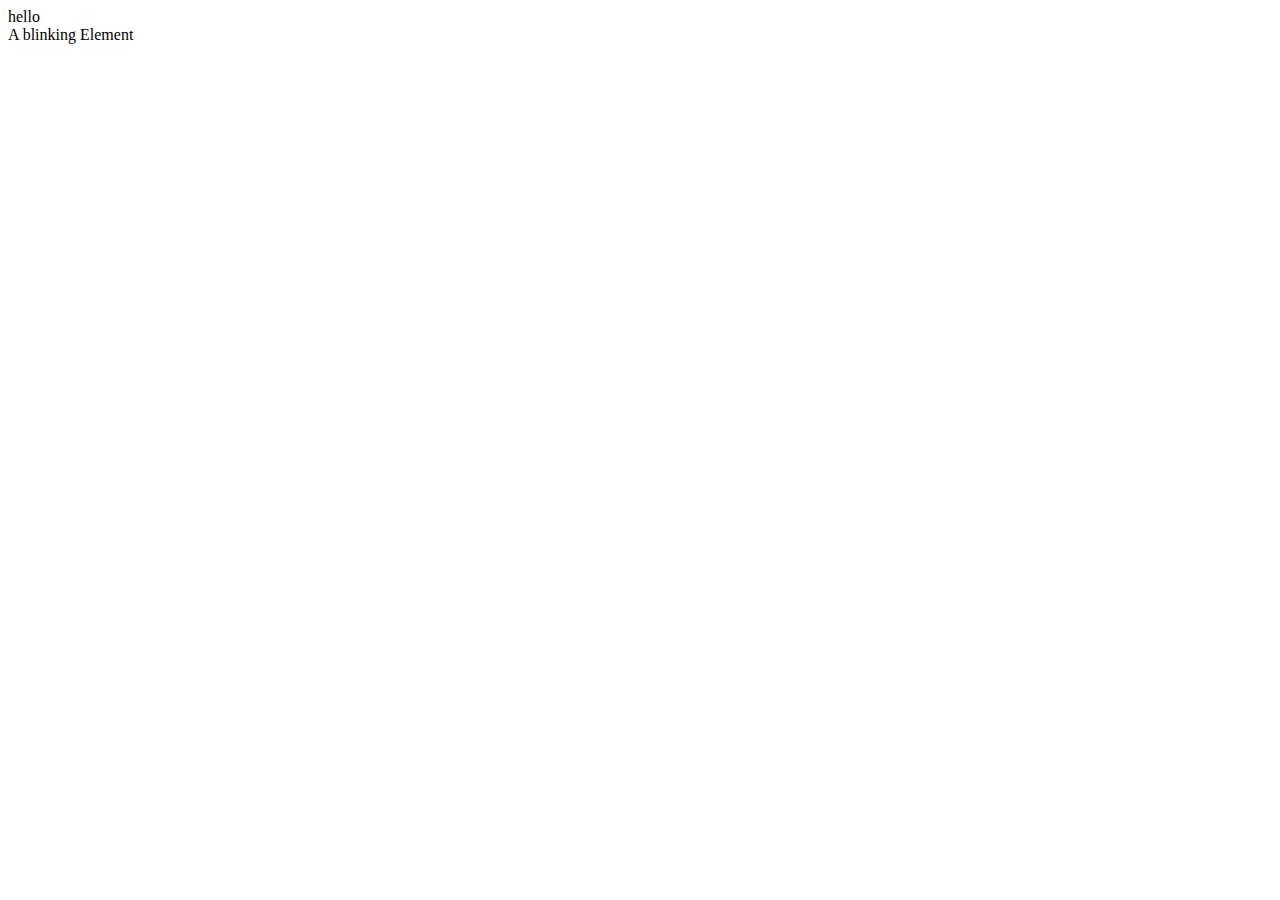
<file: index.html>
<!DOCTYPE html>
<html lang="en">

<head>
    <meta charset="UTF-8">
    <meta name="viewport" content="width=device-width, initial-scale=1.0">
    <title>Document</title>
</head>

<body>
    hello
    <!-- comment hhahha -->
    <!-- <div id="name">
        <h1>Headline!</h1>
        <p>Martians attack people!</p>
    </div> -->
    <!-- <div id="elem1">

    </div>
    <div id="elem2"> -->

    <!-- </div> -->
    <div id="elem">A blinking Element</div>
    <script>
        setInterval(() => elem.hidden = !elem.hidden, 1000);
        // let name = prompt("name", "<b>Winnie-the-Pooh!</b>");
        // let elem1 = document.getElementById("elem1");
        // let elem2 = document.getElementById("elem2");

        // elem1.innerHTML = name;
        // elem2.textContent = name;


        // let elem = document.getElementById("name");
        // alert(elem.innerHTML)
        // alert(elem.textContent);
        // let element1 = document.body.firstChild;
        // alert(element1.data);
        // // let alement2 = document.body.nextSibling;
        // // alert(alement2.data)
        // let elem = document.getElementById("name")
        // alert(elem.innerHTML)

        //     // elem.style.background = "red";

        // // let elem2 = document.getElementById("elem2")
        // // elem2.style.background = "blue"
        // // elem2.style.width = "200px"
        // let matter = document.querySelectorAll('.elem');
        // for (let matt of matter) {
        //     matt.style.background = "brown";
        // }
        // // console.log(document.body.constructor.name)
        // // console.log(document.body)
        // // console.log(document.body instanceof Node)
        // // console.log(document.body instanceof Object)
        // // console.log(document.body instanceof HTMLBodyElement)
        // // console.dir(document.body)
        // // console.log(elem)
        // // console.dir(elem)
        // console.log(elem.nodeName)
        // console.log(document.body.nodeName)
        // console.log(document.body.tagName)
        // console.log(elem.tagName)

        console.log(document.body.firstChild.tagName);
        console.log(document.body.firstChild.nodeName);
    </script>

</body>

</html>
</file>
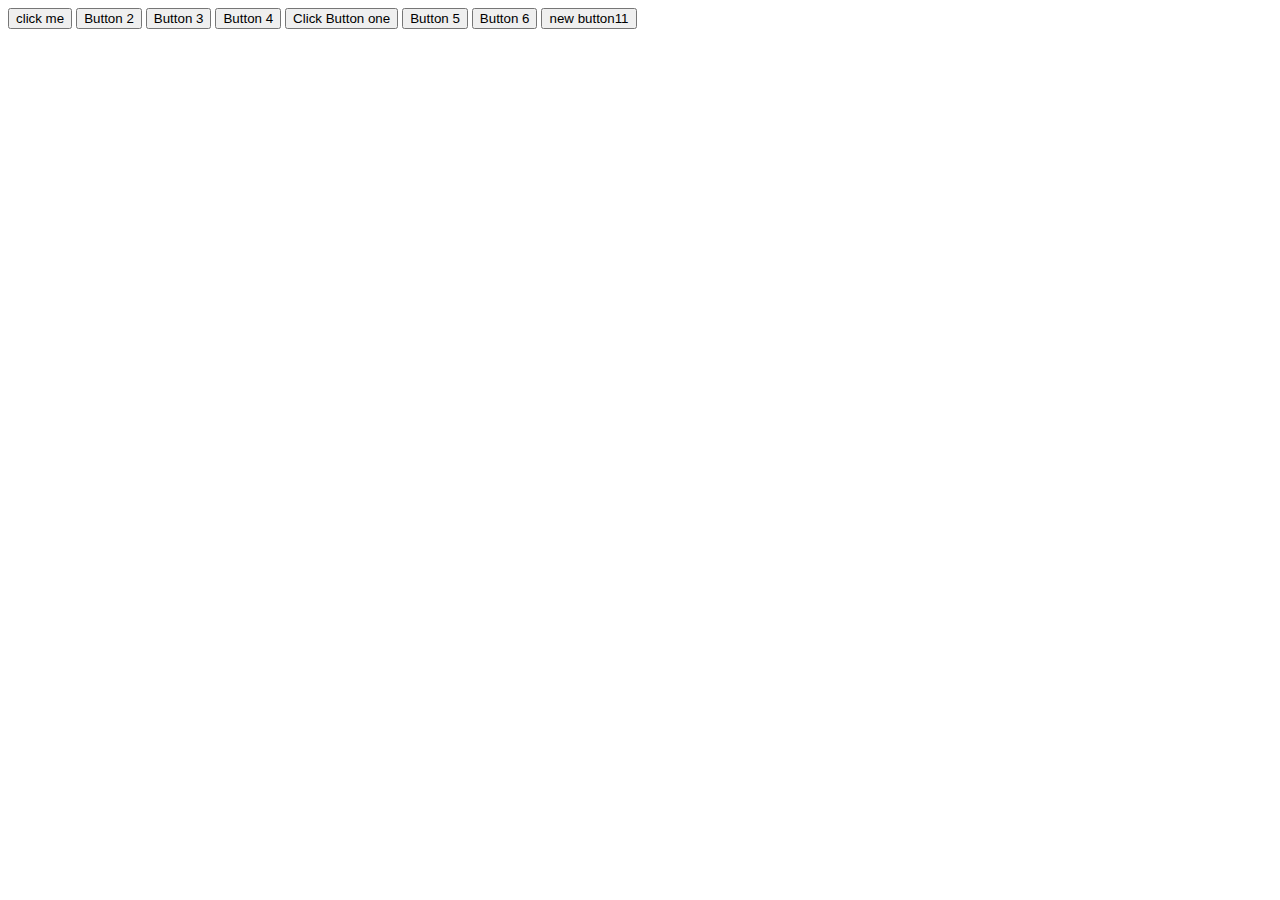
<file: events/index.html>
<!DOCTYPE html>
<html lang="en">

<head>
    <meta charset="UTF-8">
    <meta name="viewport" content="width=device-width, initial-scale=1.0">
    <title>Document</title>
</head>

<body>
    <!-- // attribute names are case sensitive -->
    <input value="click me" OnClIcK="countPoints()" type="button">
    <!-- setting onclick with DOM -->
    <input value="Button 2" type="button" id="button2">
    <!-- handler with JavaScript overwrites handler with HTML  -->
    <input value="Button 3" type="button" id="button3" onclick="alert('clickhtml')">
    <!-- removing a handler -->
    <input value="Button 4" type="button" id="button4" onclick="alert('clickhtml')">
    <!-- this inside the handler function -->
    <button onclick="alert(this.innerHTML)">Click Button one</button>
    <!-- saythanks() in HTML but saythanks in JS -->
    <button onclick="saythanks()">Button 5</button>
    <!-- For JS  -->
    <button id="button6">Button 6</button>
    <!-- don't use setAttribute for handler   -->
    <input id="input11" value="new button11" type="button">

    <script>
        button2.onclick = function() {
            alert('click!')
        }

        function countPoints() {
            for (let i = 0; i < 10; i++) {
                alert("Rabbit Number :" + i);
            }
        }

        button3.onclick = function() {
            alert('clickJS!')
        }

        button4.onclick = null;

        function saythanks() {
            alert('Thanks')
        }

        button6.onclick = saythanks;
        // <!-- don't use setAttribute for handler   -->
        document.body.setAttribute('onclick', function() {
                alert('doesnt matter');
            }) // doesn't work why?
            // setAttribute are always string
            // function become string
            // addEventListner allows multiple responses to a single event
        input11.addEventListener("click", () => {
            alert('hi from add EventListner')
        });
        // removing eventListner
        input11.removeEventListener("click", () => alert('hi from add event listner'))
            // doesn;t work why?  bcz both functon are different
            //store function in variable

        function handler() {
            alert('hi from eventListner again')
        }
        input11.addEventListener("click", handler);
        // now passing function with same variable will work
        input11.removeEventListener("click", handler);
        // some events can't be assigned with DOM property
        // onDOMContentLoaded
        document.onDOMContentLoaded = function() {
                alert("DOM built")

            }
            // this works
        document.addEventListener("DOMContentLoaded", function() {
            alert("DOM built")
        })
    </script>
</body>

</html>
</file>
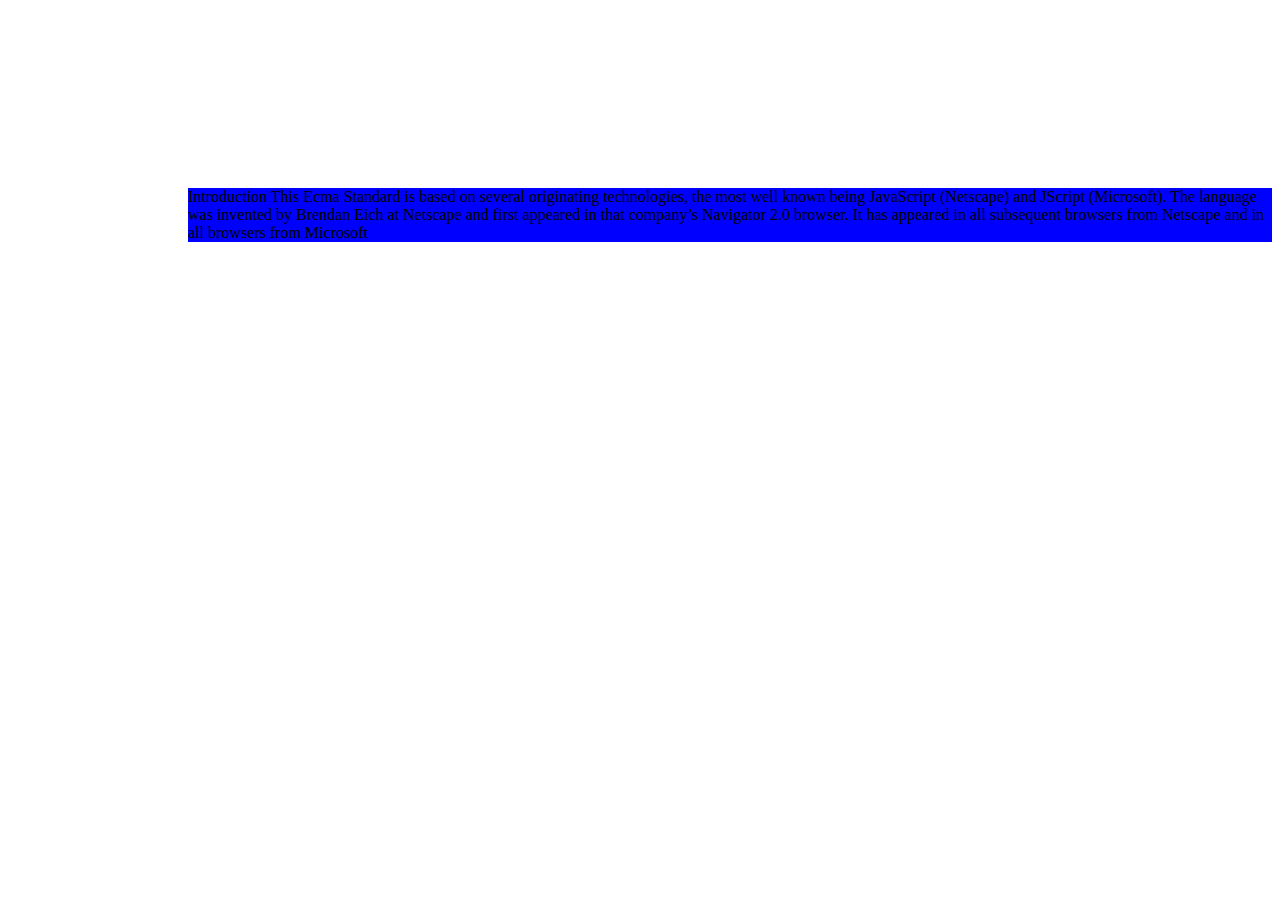
<file: geometry/index.html>
<!DOCTYPE html>
<html lang="en">

<head>
    <meta charset="UTF-8">
    <meta name="viewport" content="width=device-width, initial-scale=1.0">
    <title>Document</title>
</head>

<body>
    <main style="position: relative; background-color: rgb(148, 102, 43);" id="main">
        <div id="example" style="position: absolute; left: 180px; top: 180px; background-color: blue;">
            Introduction This Ecma Standard is based on several originating technologies, the most well known being JavaScript (Netscape) and JScript (Microsoft). The language was invented by Brendan Eich at Netscape and first appeared in that company’s Navigator
            2.0 browser. It has appeared in all subsequent browsers from Netscape and in all browsers from Microsoft
        </div>

    </main>

    <script>
        alert(example.offsetParent.id)
        alert(example.offsetLeft);
        alert(example.offsetTop);
    </script>
</body>

</html>
</file>
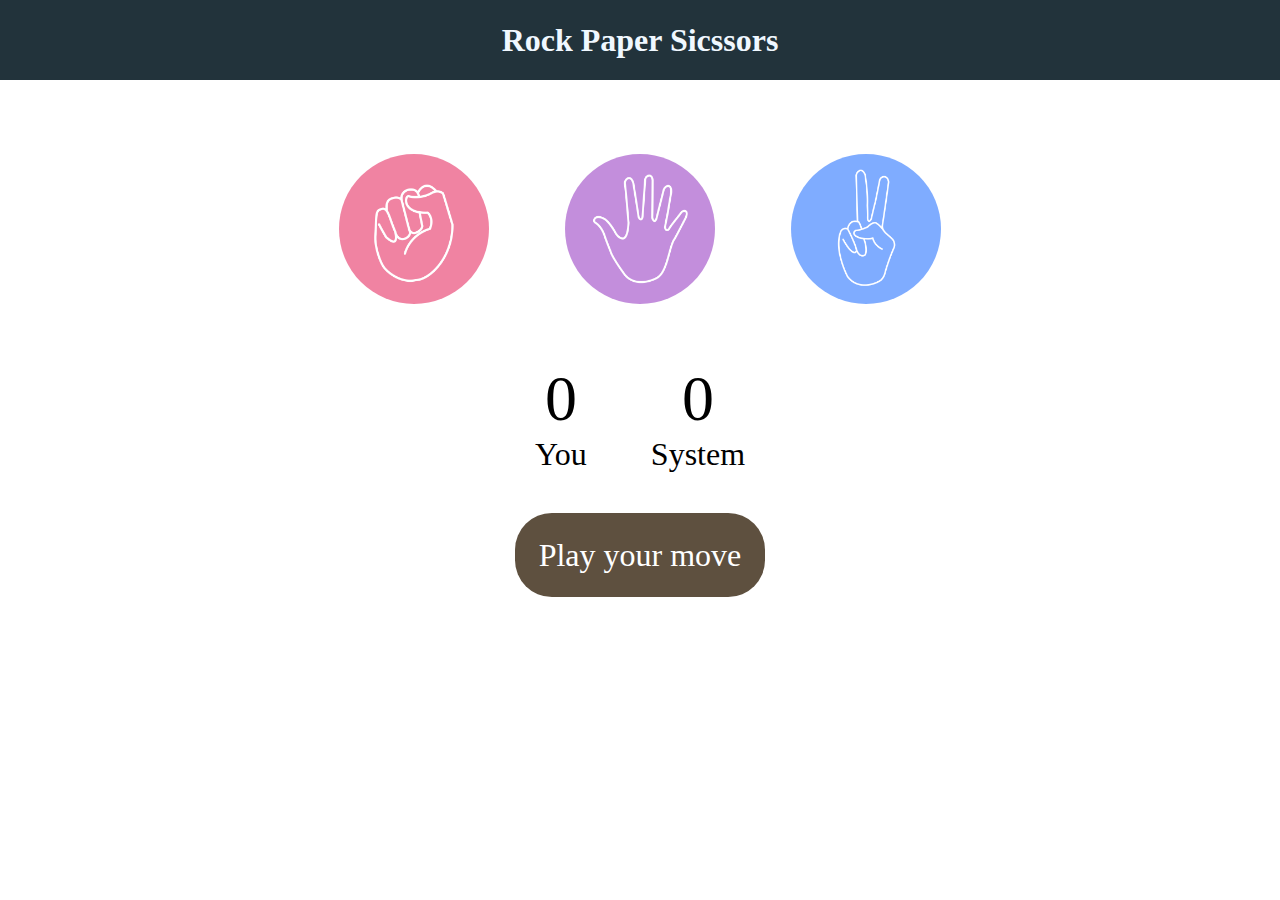
<file: myProjects/rock-paper-scissor/index.html>
<!DOCTYPE html>
<html lang="en">

<head>
    <meta charset="UTF-8">
    <meta name="viewport" content="width=device-width, initial-scale=1.0">
    <link rel="stylesheet" href="styles.css">
    <title>Rock Paper Sicssors Game</title>
</head>

<body>
    <h1>Rock Paper Sicssors</h1>
    <div class="choices">
        <div class="choice" id="rock">
            <img src="images\rock.png" alt="Rock">
        </div>
        <div class="choice" id="paper">
            <img src="images\paper.png" alt="Rock">
        </div>
        <div class="choice" id="scissors">
            <img src="images\scissors.png" alt="Rock">
        </div>
    </div>

    <div class="score-board">
        <div class="score">
            <p id="user-score">0</p>
            <p>You</p>
        </div>
        <div class="score">
            <p id="computer-score">0</p>
            <p>System</p>
        </div>
    </div>

    <div class="msg-container">
        <p id="msg">Play your move</p>
    </div>
    <script src="app.js"></script>
</body>

</html>
</file>
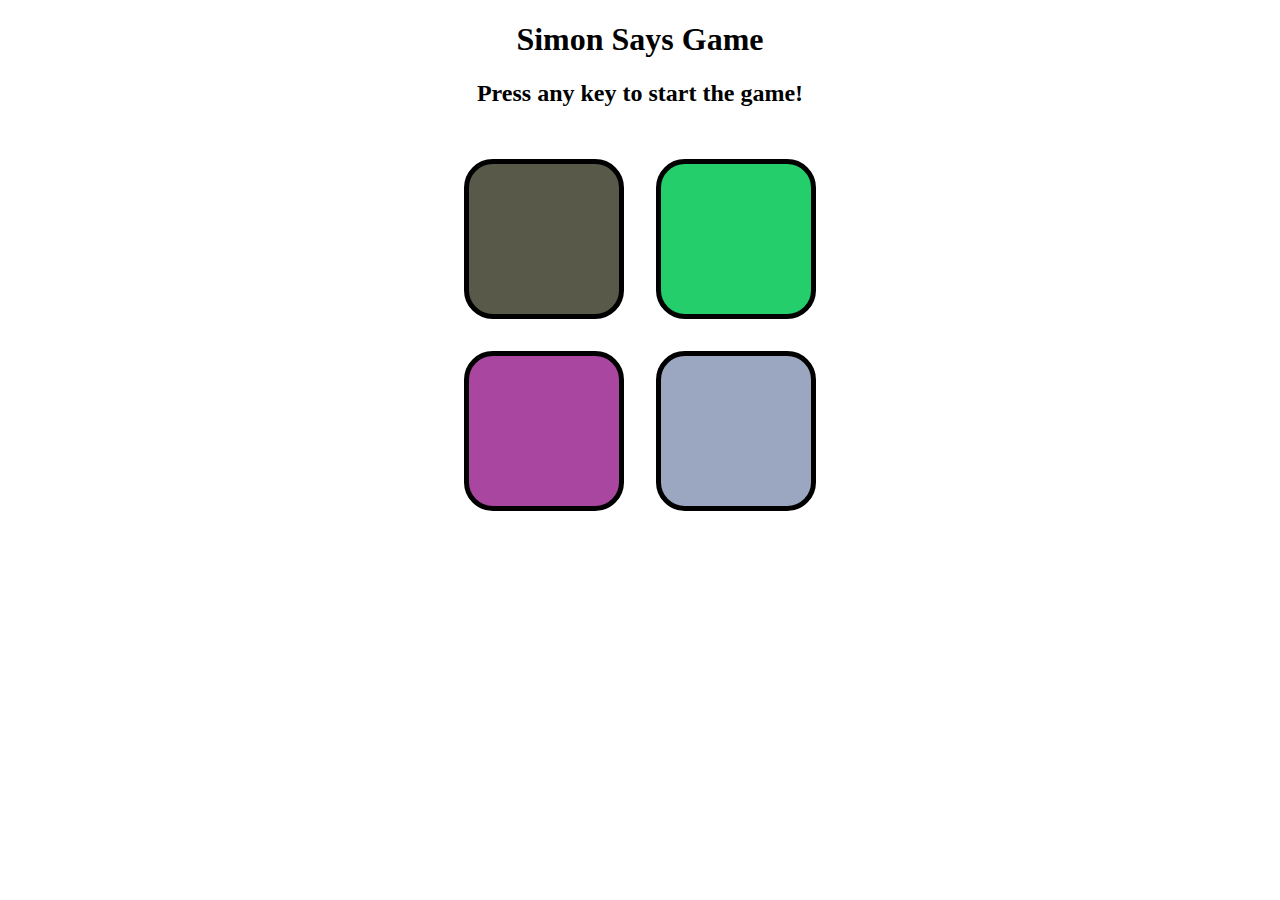
<file: myProjects/simon's_game/index.html>
<!DOCTYPE html>
<html lang="en">

<head>
    <meta charset="UTF-8">
    <meta name="viewport" content="width=device-width, initial-scale=1.0">
    <title>Simon Says Game</title>
    <link rel="stylesheet" href="style.css">

</head>

<body>

    <h1>Simon Says Game</h1>
    <h2>Press any key to start the game!</h2>
    <h3></h3>
    <div class="btn-container">
        <div class="line-one">
            <div class="btn gunmetal" type="button" id="gunmetal"></div>
            <div class="btn purple" type="button" id="purple"></div>
        </div>
        <div class="line-two">
            <div class="btn emerald" type="button" id="emerald"></div>
            <div class="btn gray" type="button" id="gray"></div>
        </div>
    </div>
    <script src="app.js"></script>


</body>

</html>
</file>
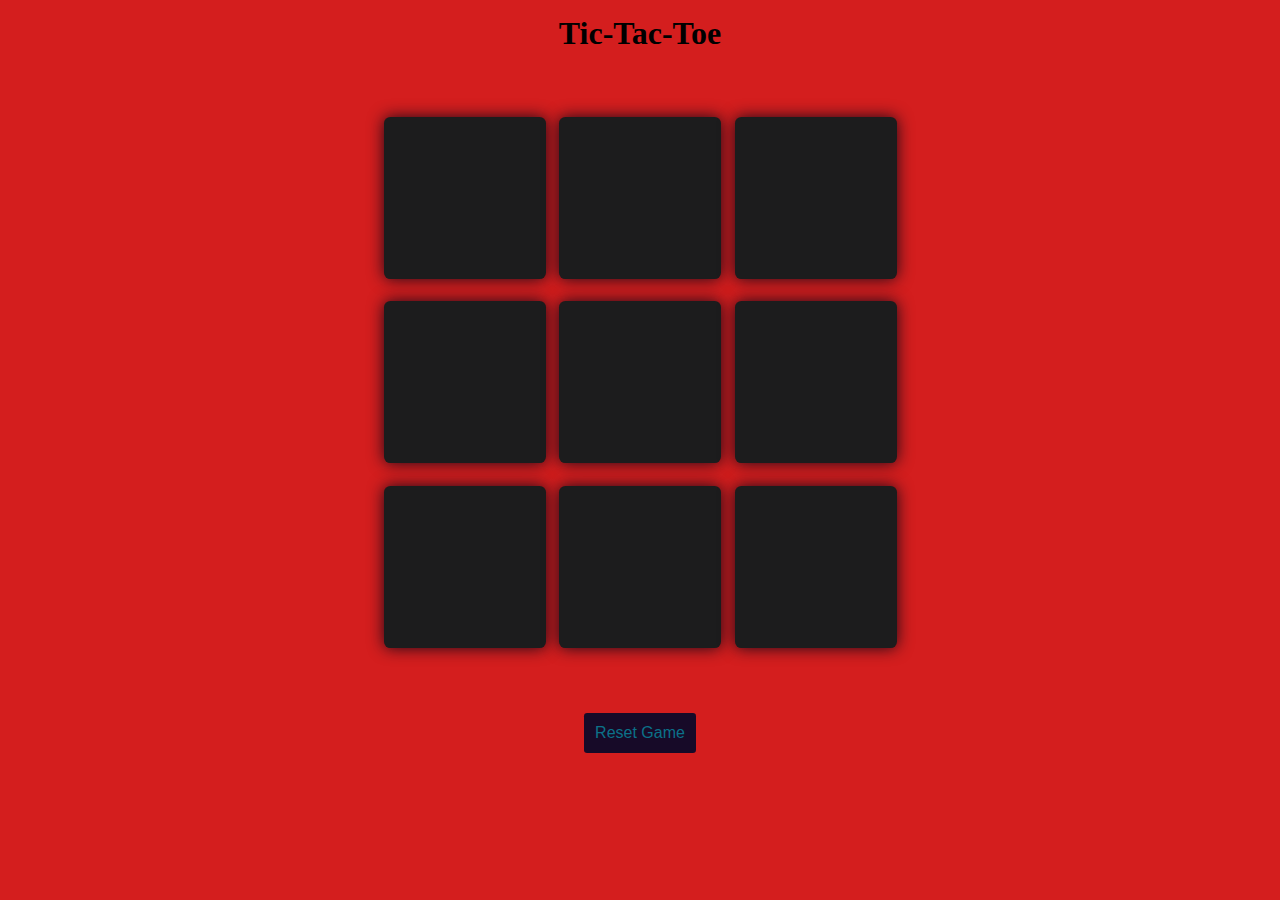
<file: myProjects/tic-tac-toe/index.html>
<!DOCTYPE html>
<html lang="en">

<head>
    <meta charset="UTF-8">
    <meta name="viewport" content="width=device-width, initial-scale=1.0">
    <title>Document</title>
    <link rel="stylesheet" href="style.css">
</head>

<body>
    <div class="msg-container hide">
        <p id="msg">WINNER!</p>
        <button id="newBtn">New Game</button>
    </div>

    <main>
        <h1>Tic-Tac-Toe</h1>
        <div class="container">
            <div class="game">
                <button class="box"></button>
                <button class="box"></button>
                <button class="box"></button>
                <button class="box"></button>
                <button class="box"></button>
                <button class="box"></button>
                <button class="box"></button>
                <button class="box"></button>
                <button class="box"></button>

            </div>

        </div>
        <button id="reset">Reset Game</button>
    </main>
    <script src="app.js"></script>
</body>

</html>
</file>
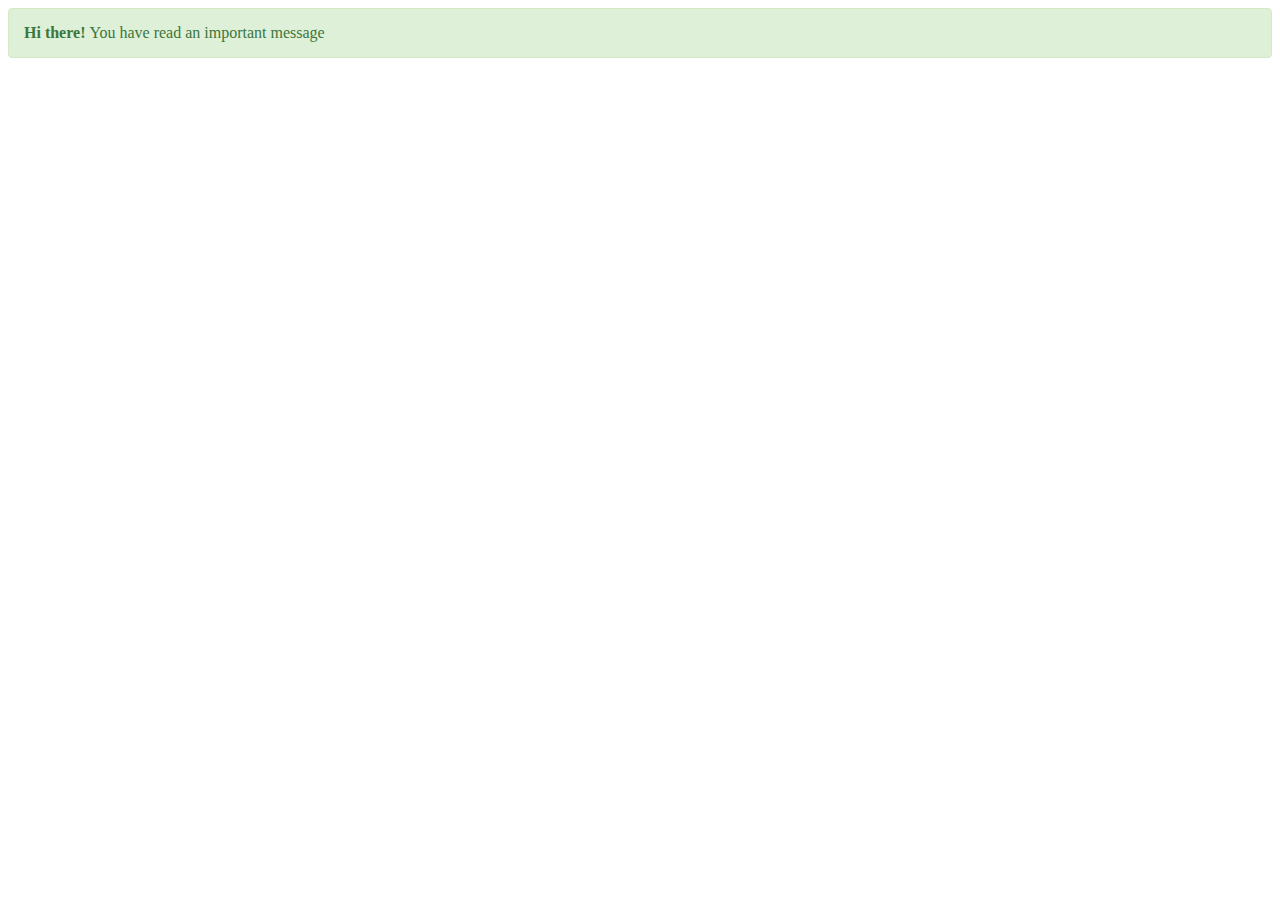
<file: newCreation.html>
<!DOCTYPE html>
<html lang="en">

<head>
    <meta charset="UTF-8">
    <meta name="viewport" content="width=device-width, initial-scale=1.0">
    <title>Document</title>
    <style>
        .alert {
            padding: 15px;
            border: 1px solid #d6e9c6;
            border-radius: 4px;
            color: #3c763d;
            background-color: #dff0d8;
        }
    </style>
</head>

<body>
    <script>
        let div = document.createElement('div')
        div.className = "alert"
        div.innerHTML = "<strong> Hi there! </strong> You have read an important message"

        let textNode = document.createTextNode('here I am')
        document.body.append(div)
    </script>
</body>

</html>
</file>
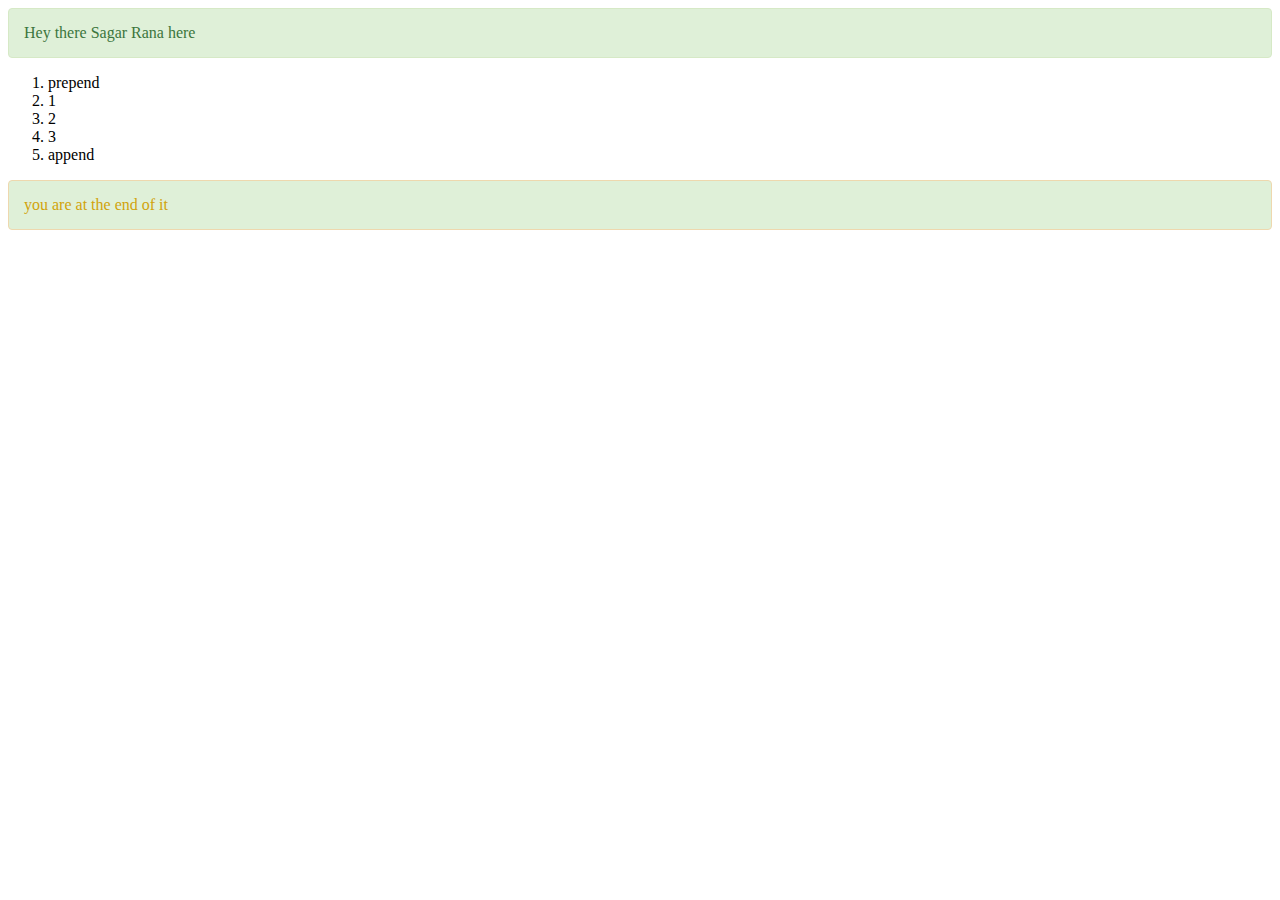
<file: boxOffice/index1.html>
<!DOCTYPE html>
<html lang="en">

<head>
    <meta charset="UTF-8">
    <meta name="viewport" content="width=device-width, initial-scale=1.0">
    <title>Document</title>
    <style>
        .sagar {
            padding: 15px;
            border: 1px solid #d6e9c6;
            border-radius: 4px;
            color: #3c763d;
            background-color: #dff0d8;
        }
        
        .sagar2 {
            padding: 15px;
            border: 1px solid rgb(238, 216, 174);
            border-radius: 4px;
            color: #d1a30a;
            background-color: #dff0d8;
        }
    </style>
</head>

<body>
    <ol id="ol">
        <li>1</li>
        <li>2</li>
        <li>3</li>

    </ol>

    <script>
        let div = document.createElement('div');
        div.innerHTML = "Hey there Sagar Rana here";
        div.className = "sagar"

        let div2 = document.createElement('div');
        div2.innerHTML = "you are at the end of it";
        div2.className = "sagar2"

        let liFirst = document.createElement('li');
        liFirst.innerHTML = 'prepend';
        ol.prepend(liFirst)

        let liLast = document.createElement('li')
        liLast.innerHTML = "append";
        ol.append(liLast)
        ol.before(div)
        ol.after(div2)
    </script>
</body>

</html>
</file>
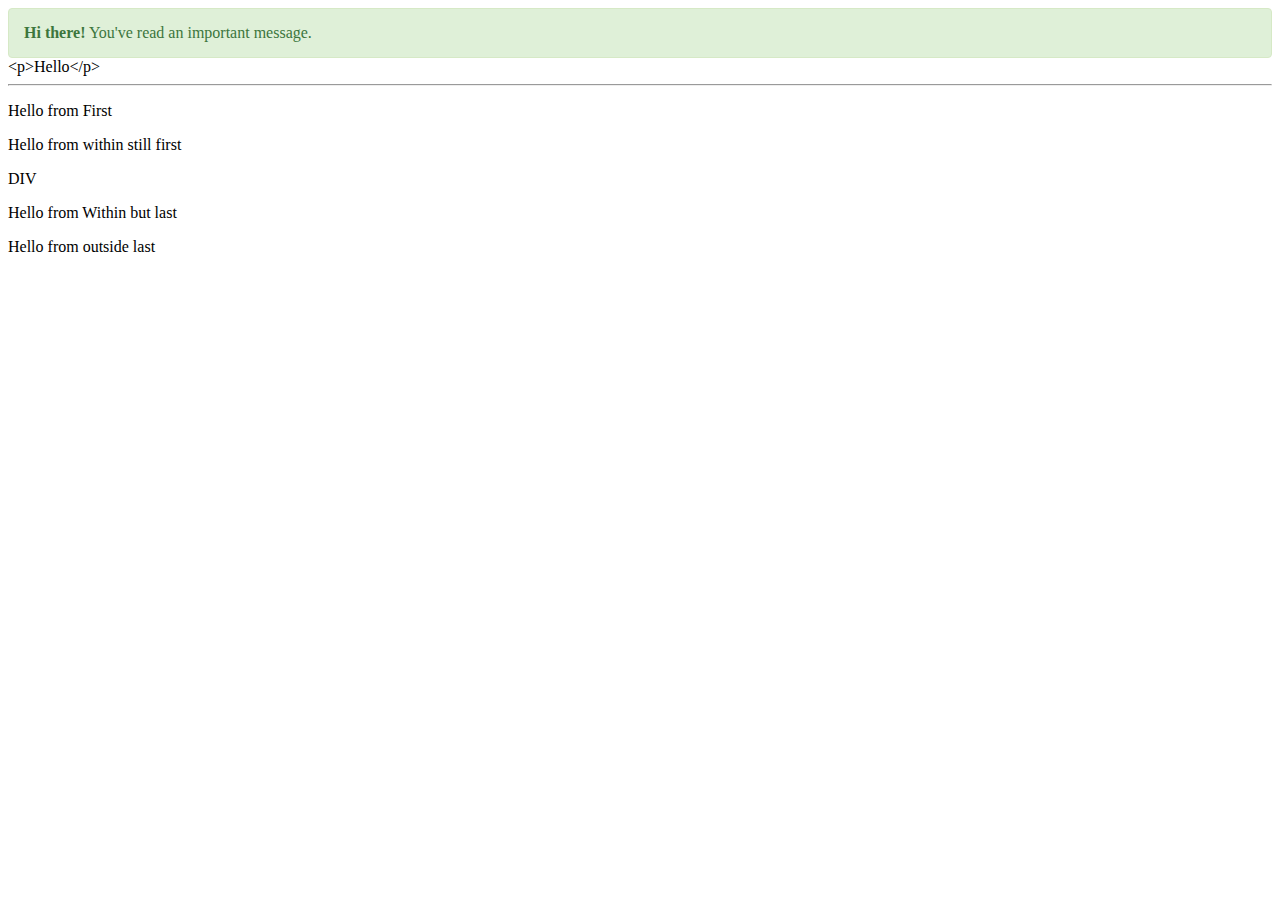
<file: boxOffice/index2.html>
<!DOCTYPE html>
<html lang="en">

<head>
    <meta charset="UTF-8">
    <meta name="viewport" content="width=device-width, initial-scale=1.0">
    <title>Document</title>
    <style>
        .alert {
            padding: 15px;
            border: 1px solid #d6e9c6;
            border-radius: 4px;
            color: #3c763d;
            background-color: #dff0d8;
        }
    </style>
</head>

<body>
    <div id="div">DIV</div>

    <script>
        //elem.insertAdjacentHTML(where, html). // beforebegin, afterbegin, beforeend, afterend
        div.before('<p>Hello</p>', document.createElement('hr')) // before inserts html paragraph as a string
        div.insertAdjacentHTML('beforebegin', '<p> Hello from First </p>') //insertAdjacentHTML insert html as a DOM
        div.insertAdjacentHTML('afterbegin', '<p> Hello from within still first </p>')
        div.insertAdjacentHTML('beforeend', '<p> Hello from Within but last </p>')
        div.insertAdjacentHTML('afterend', '<p> Hello from outside last </p>')

        // document.body.insertAdjacentHTML("afterbegin", `<div class="alert">
        //   <strong>Hi there!</strong> You've read an important message.
        // </div>`);

        let divv = document.createElement('div')
        divv.className = "alert";
        divv.innerHTML = "<strong>Hi there!</strong> You've read an important message.";
        document.body.prepend(divv);
        setTimeout(() => divv.remove(), 5000);
    </script>
</body>

</html>
</file>
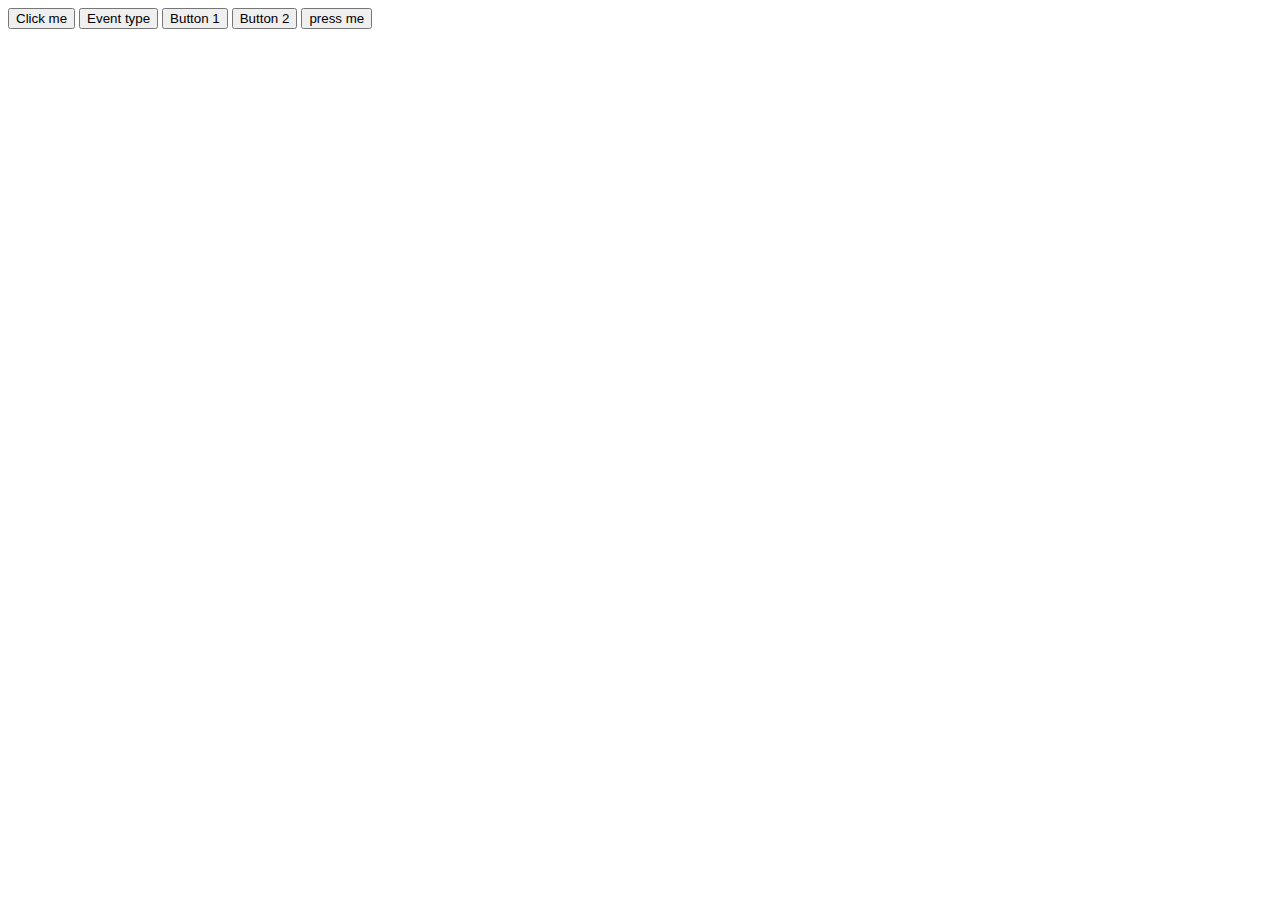
<file: events/eventObject.html>
<!DOCTYPE html>
<html lang="en">

<head>
    <meta charset="UTF-8">
    <meta name="viewport" content="width=device-width, initial-scale=1.0">
    <title>Document</title>
</head>

<body>
    <input type="button" value="Click me" id="elem">
    <!-- event onject is also avail for HTMl -->
    <input type="button" onclick="alert(event.type)" value="Event type">
    <!-- object as a event handler -->
    <button id="button1">Button 1</button>
    <!-- object of custom class as a event handler -->
    <button id="button1">Button 2</button>
    <!-- html for custom class example -->
    <button id="elem">press me</button>


    <script>
        elem.onclick = function(event) {
            alert(event.type + " at " + event.currentTarget);
            alert("Coordinated :" + event.clientX + ":" + event.clientY)
        };

        let obj = {
            handleEvent(event) {
                alert(event.type + " at " + event.currentTarget)
                alert("co-ordinates : " + event.clientX + ":" + event.clientY)
            }
        }
        button1.addEventListener("click", obj)


        // Custom Class to handle event

        class Menu {
            handleEvent(event) {
                let method = 'on' + event.type[0].toUpperCase() + event.type.slice(1);

            }

            onMousedown() {
                elem.innerHTML = "Mouse button pressed";
            }
            onMouseup() {
                elem.innerHTML += "...and released.";
            }
        }

        let menu = new Menu();

        elem.addEventListener('mousedown', menu);
        elem.addEventListener('mouseup', menu);
    </script>
</body>

</html>
</file>
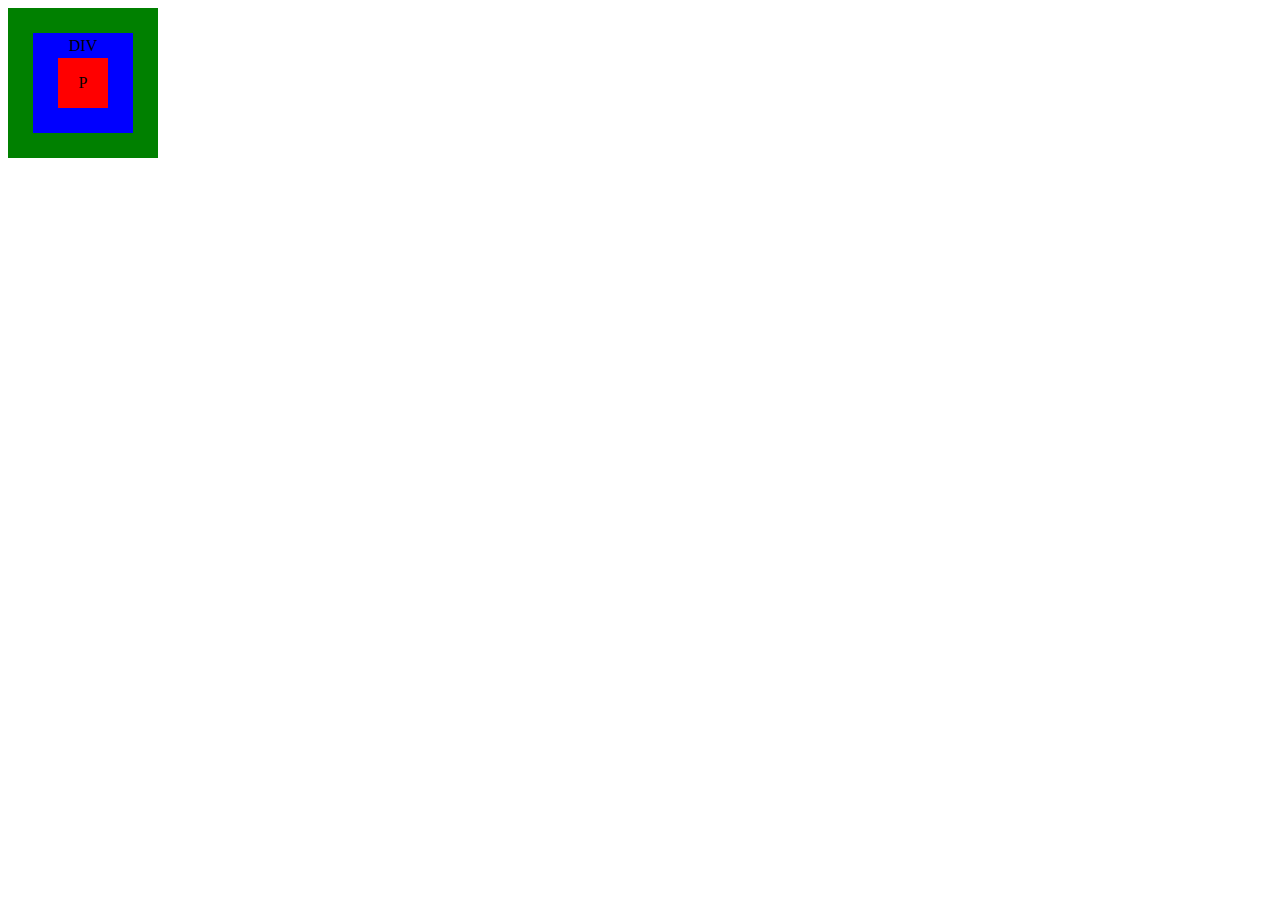
<file: events/index1.html>
<!DOCTYPE html>
<html lang="en">

<head>
    <meta charset="UTF-8">
    <meta name="viewport" content="width=device-width, initial-scale=1.0">
    <title>Document</title>
    <style>
        form {
            background-color: green;
            position: relative;
            width: 150px;
            height: 150px;
            text-align: center;
            cursor: pointer;
        }
        
        div {
            background-color: blue;
            position: absolute;
            top: 25px;
            left: 25px;
            width: 100px;
            height: 100px;
        }
        
        p {
            background-color: red;
            position: absolute;
            top: 25px;
            left: 25px;
            width: 50px;
            height: 50px;
            line-height: 50px;
            margin: 0;
        }
        
        body {
            line-height: 25px;
            font-size: 16px;
        }
    </style>
</head>

<body>
    <form id="form">
        <div>DIV
            <p>P</p>
        </div>


    </form>

    <script>
        form.onclick = function(event) {
            event.target.style.backgroundColor = 'yellow';

            // chrome needs some time to paint yellow
            setTimeout(() => {
                alert("target = " + event.target.tagName + ", this=" + this.tagName);
                event.target.style.backgroundColor = ''
            }, 0);
        };
    </script>
</body>

</html>
</file>
<file: myProjects/rock-paper-scissor/styles.css>
* {
    margin: 0;
    padding: 0;
    text-align: center;
}

h1 {
    background-color: #22333B;
    color: aliceblue;
    height: 5rem;
    line-height: 5rem;
}

.choice:hover {
    background-color: #0A0908;
    cursor: pointer;
}

.choice {
    height: 170px;
    width: 170px;
    border-radius: 50%;
    display: flex;
    justify-content: center;
    align-items: center;
}

img {
    height: 150px;
    width: 150px;
    border-radius: 50%;
    object-fit: cover;
}

.choices {
    display: flex;
    justify-content: center;
    align-items: center;
    gap: 3.5rem;
    margin-top: 4rem;
}

.score-board {
    display: flex;
    justify-content: center;
    align-items: center;
    margin-top: 3rem;
    gap: 4rem;
    font-size: 2rem;
}

#user-score,
#computer-score {
    font-size: 4rem;
}

.msg-container {
    margin-top: 4rem;
}

#msg {
    margin-top: 5rem;
    background-color: #5E503F;
    color: #fff;
    font-size: 2rem;
    display: inline;
    padding: 1.5rem;
    border-radius: 2.3rem;
}
</file>
<file: myProjects/simon's_game/style.css>
body {
    text-align: center;
}

.btn {
    height: 150px;
    width: 150px;
    border-radius: 18%;
    border: 5px solid black;
    margin: 2rem 1rem;
}

.btn-container {
    display: flex;
    justify-content: center;
}

.emerald {
    background-color: #23CE6B;
}

.gunmetal {
    background-color: #59594A;
}

.purple {
    background-color: #A846A0;
}

.gray {
    background-color: #9BA7C0;
}

.flash {
    background-color: white;
}

.userFlash {
    background-color: #FFE66D;
}
</file>
<file: myProjects/tic-tac-toe/style.css>
* {
    margin: 0;
    padding: 0;
}

h1 {
    margin: 15px auto;
}

body {
    background-color: #d41e1e;
    text-align: center;
}

.container {
    height: 70vh;
    display: flex;
    justify-content: center;
    align-items: center;
}

.game {
    height: 60vmin;
    width: 60vmin;
    display: flex;
    flex-wrap: wrap;
    justify-content: center;
    align-items: center;
    gap: 1.5vmin;
}

.box {
    height: 18vmin;
    width: 18vmin;
    border-radius: 0.4rem;
    border: none;
    box-shadow: 0 0 1rem rgb(23, 10, 24);
    font-size: 10vmin;
    color: rgb(234, 230, 236);
    background-color: #1c1c1d;
}

#reset {
    margin: 1rem;
    padding: 0.7rem;
    font-size: 1rem;
    background-color: rgb(23, 10, 40);
    color: #0B7189;
    border-radius: 0.2rem;
    border: none;
}

#newBtn {
    padding: 0.7rem;
    font-size: 1rem;
    background-color: rgb(23, 10, 40);
    color: hsl(69, 35%, 57%);
    border-radius: 0.2rem;
    border: none;
}

#msg {
    color: aliceblue;
    font-size: 6vmin;
}

.msg-container {
    height: 100vmin;
    display: flex;
    justify-content: center;
    align-items: center;
    flex-direction: column;
    gap: 2rem;
}

.hide {
    display: none;
}
</file>
